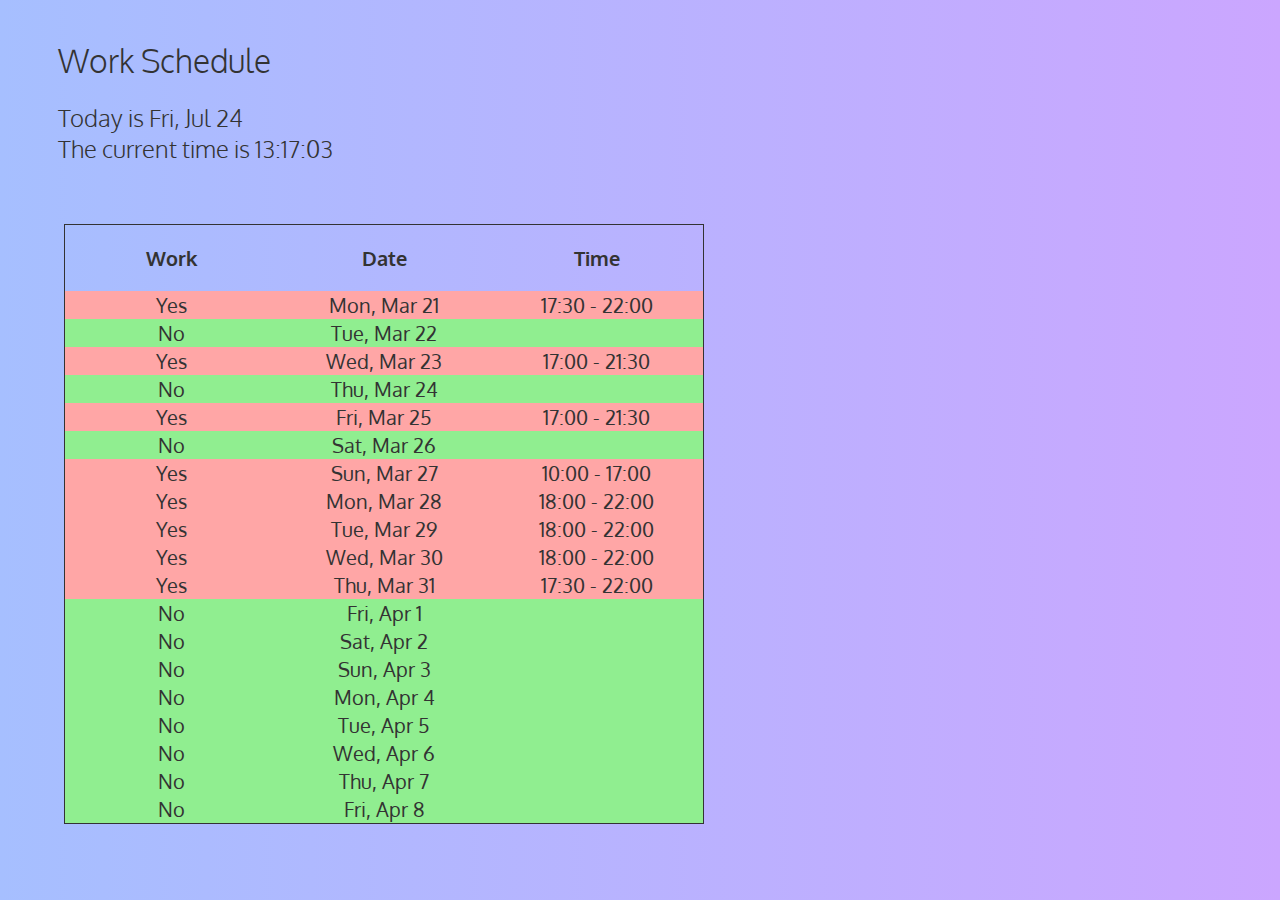
<file: index.html>
<!DOCTYPE html>
<html lang="en">
<head>
    <meta charset="UTF-8">
    <meta http-equiv="X-UA-Compatible" content="IE=edge">
    <meta name="viewport" content="width=device-width, initial-scale=1.0">
    <title>Schedule</title>
    <link rel="stylesheet" href="style.css">
</head>
<body>
    <div class="heading">
        <h1>Work Schedule</h1>
        <h2 id="dateDisplay">Date</h2>
    </div>
    <div class="tableDiv">
        <table>
            <tr>
                <th>Work</th>
                <th>Date</th>
                <th>Time</th>
            </tr>
            <tr>
                <td>Yes</td>
                <td>Mon, Mar 21</td>
                <td>17:30 - 22:00</td>
            </tr>
            <tr>
                <td>No</td>
                <td>Tue, Mar 22</td>
                <td></td>
            </tr>
            <tr>
                <td>Yes</td>
                <td>Wed, Mar 23</td>
                <td>17:00 - 21:30</td>
            </tr>
            <tr>
                <td>No</td>
                <td>Thu, Mar 24</td>
                <td></td>
            </tr>
            <tr>
                <td>Yes</td>
                <td>Fri, Mar 25</td>
                <td>17:00 - 21:30</td>
            </tr>
            <tr>
                <td>No</td>
                <td>Sat, Mar 26</td>
                <td></td>
            </tr>
            <tr>
                <td>Yes</td>
                <td>Sun, Mar 27</td>
                <td>10:00 - 17:00</td>
            </tr>
            <tr>
                <td>Yes</td>
                <td>Mon, Mar 28</td>
                <td>18:00 - 22:00</td>
            </tr>
            <tr>
                <td>Yes</td>
                <td>Tue, Mar 29</td>
                <td>18:00 - 22:00</td>
            </tr>
            <tr>
                <td>Yes</td>
                <td>Wed, Mar 30</td>
                <td>18:00 - 22:00</td>
            </tr>
            <tr>
                <td>Yes</td>
                <td>Thu, Mar 31</td>
                <td>17:30 - 22:00</td>
            </tr>
            <tr>
                <td>No</td>
                <td>Fri, Apr 1</td>
                <td></td>
            </tr>
            <tr>
                <td>No</td>
                <td>Sat, Apr 2</td>
                <td></td>
            </tr>
            <tr>
                <td>No</td>
                <td>Sun, Apr 3</td>
                <td></td>
            </tr>
            <tr>
                <td>No</td>
                <td>Mon, Apr 4</td>
                <td></td>
            </tr>
            <tr>
                <td>No</td>
                <td>Tue, Apr 5</td>
                <td></td>
            </tr>
            <tr>
                <td>No</td>
                <td>Wed, Apr 6</td>
                <td></td>
            </tr>
            <tr>
                <td>No</td>
                <td>Thu, Apr 7</td>
                <td></td>
            </tr>
            <tr>
                <td>No</td>
                <td>Fri, Apr 8</td>
                <td></td>
            </tr>
            

        </table>
    </div>
    <!-- <div class="addnewLabel">
        <p>Enter a New Work Day</p>
    </div>
    <div class="addnew">
        <div class="worksInput">
            <label for="worksInput">Work: </label>
            <input type="checkbox" id="worksInput">
        </div>
        <div class="dateInput">
            <label for="dateInput">Date: </label>
            <input type="date" name="" id="newWorkday" placeholder="Date">
        </div>
        <div class="timeInput">
            <label for="timeInput">Time: </label>
            <input type="time" name="" id="timeInput">
        </div>
        <div class="submitWrapper">
            <button type="submit" onclick="submitNewDay()">Submit</button>
        </div>

    </div> -->
    <script src="schedule.js"></script>
</body>
</html>
</file>
<file: style.css>
@import url('https://fonts.googleapis.com/css2?family=Oxygen:wght@300&display=swap');

@media (min-width: 887px) {
    h1 {
        font-weight: 200;
        margin-top: 40px;
        margin-left: 50px;
    }
    
    h2 {
        margin-top: 10px;
        margin-left: 50px;
        font-weight: 200;
    }
    
    table {
        border-collapse: collapse;
        position: absolute;
        margin-top: 40px;
        left: 5%;
        width: 50%;
        font-size: 20px;
    }
    
    table {
        border: #333 solid 1px;
    }
    
    td {
        width: 20%;
        text-align: center;
    }
    
    
    th {
        padding-top: 20px;
        width: 20%;
        padding-bottom: 20px;
    }
    
    .addnew {
        position: absolute;
        bottom: 3%;
        width: 80%;
        left: 15%;
        /* border: #333 solid; */
    }
    
    .addnewLabel {
        position: absolute;
        bottom: 8.5%;
        width: 10%;
        padding: 0%;
        margin-left: 30px;
        text-align: center;
        /* border: #333 solid; */
    }
    
    .worksInput, .dateInput, .timeInput {
        margin-bottom: 20px;
    }
    
    button {
        background-color: #4285f4;
        color: white;
        padding-left: 15px;
        padding-right: 15px;
        padding-top: 5px;
        padding-bottom: 5px;
        border-width: 0px;
        border-radius: 4px;
        border-color: #333;
    }
}

@media (max-width: 887px) {
    h1 {
        width: 100%;
        text-align: center;
        font-size: 25px;
        font-weight: 200;
        margin-top: 40px;
    }
    
    h2 {
        font-size: 20px;
        margin-top: 10px;
        font-weight: 200;
        text-align: center;
    }

    .tableDiv {
        margin: auto;
        width: 90%;
        padding: 10px;
    }
    
    table {
        position: relative;
        margin: auto;
        text-align: center;
        border-collapse: collapse;
        width: 100%;
        font-size: 17px;
    }
    
    table {
        border: #333 solid 1px;
    }
    
    td {
        width: 20%;
        text-align: center;
    }
    
    
    th {
        padding-top: 20px;
        width: 20%;
        padding-bottom: 20px;
    }
    
    .addnew {
        position: absolute;
        bottom: 3%;
        width: 80%;
        left: 15%;
        /* border: #333 solid; */
    }
    
    .addnewLabel {
        position: absolute;
        bottom: 8.5%;
        width: 10%;
        padding: 0%;
        margin-left: 30px;
        text-align: center;
        /* border: #333 solid; */
    }
    
    .worksInput, .dateInput, .timeInput {
        margin-bottom: 20px;
    }
    
    button {
        background-color: #4285f4;
        color: white;
        padding-left: 15px;
        padding-right: 15px;
        padding-top: 5px;
        padding-bottom: 5px;
        border-width: 0px;
        border-radius: 4px;
        border-color: #333;
    }
}

@media (max-width: 400px) {
    h1 {
        width: 100%;
        text-align: center;
        font-size: 21px;
        font-weight: 200;
        margin-top: 40px;
    }
    
    h2 {
        margin-top: 10px;
        font-weight: 200;
        font-size: 17px;
        text-align: center;
    }

    .tableDiv {
        margin: auto;
        width: 90%;
        padding: 10px;
    }
    
    table {
        position: relative;
        margin: auto;
        text-align: center;
        border-collapse: collapse;
        width: 100%;
        font-size: 14px;
    }
    
    table {
        border: #333 solid 1px;
    }
    
    td {
        width: 20%;
        text-align: center;
    }
    
    
    th {
        padding-top: 20px;
        width: 20%;
        padding-bottom: 20px;
    }
    
    .addnew {
        position: absolute;
        bottom: 3%;
        width: 80%;
        left: 15%;
        /* border: #333 solid; */
    }
    
    .addnewLabel {
        position: absolute;
        bottom: 8.5%;
        width: 10%;
        padding: 0%;
        margin-left: 30px;
        text-align: center;
        /* border: #333 solid; */
    }
    
    .worksInput, .dateInput, .timeInput {
        margin-bottom: 20px;
    }
    
    button {
        background-color: #4285f4;
        color: white;
        padding-left: 15px;
        padding-right: 15px;
        padding-top: 5px;
        padding-bottom: 5px;
        border-width: 0px;
        border-radius: 4px;
        border-color: #333;
    }
}

* {
    font-family: 'Oxygen', sans-serif;
    color: #333;
}

body {
    background-image: linear-gradient(to right, #a6bfff, #cba6ff);
    background-size: cover;
}
</file>
